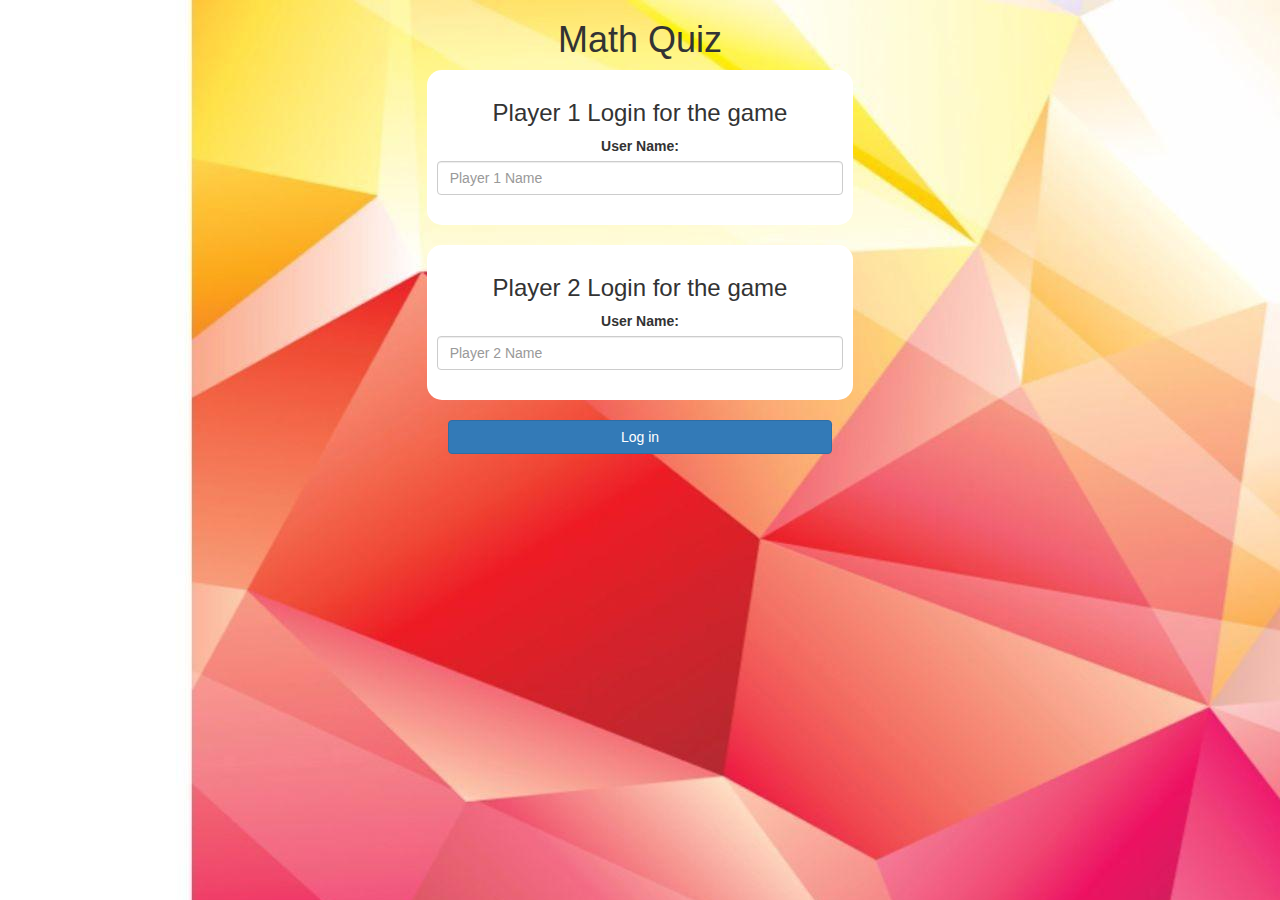
<file: index.html>
<!DOCTYPE html>
<html>
<head>
	<title>The Math Quiz Game!</title>

<meta name="viewport" content="width=device-width, initial-scale=1">
<link rel="stylesheet" href="https://maxcdn.bootstrapcdn.com/bootstrap/3.4.0/css/bootstrap.min.css">
<script src="https://ajax.googleapis.com/ajax/libs/jquery/3.4.1/jquery.min.js"></script>
<script src="https://maxcdn.bootstrapcdn.com/bootstrap/3.4.0/js/bootstrap.min.js"></script>

<link rel="stylesheet" type="text/css" href="game.css">

<script src="game_login.js"></script>
</head>
<body background="bg image.jpg"> 
	
	<center>
		<h1>Math Quiz</h1>
	
		<div class="col-lg-4 col-sm-8 col-xs-11 login_div1">
			<h3 >Player 1 Login for the game</h3>
			<label >User Name:</label>
			 <input type="text" id="player1_name_input" class="form-control" placeholder="Player 1 Name">
			 <br>
		</div>
	<br>
		<div class="col-lg-4 col-sm-8 col-xs-11 login_div2">
			<h3 >Player 2 Login for the game</h3>
			  <label >User Name:</label>
			 <input type="text" id="player2_name_input" class="form-control" placeholder="Player 2 Name">
			<br>
		</div>
		<br>
			<button style="width:30%" class="btn btn-primary" onclick="addUser()">Log in</button>
	</center>
</body>
</html>
</file>
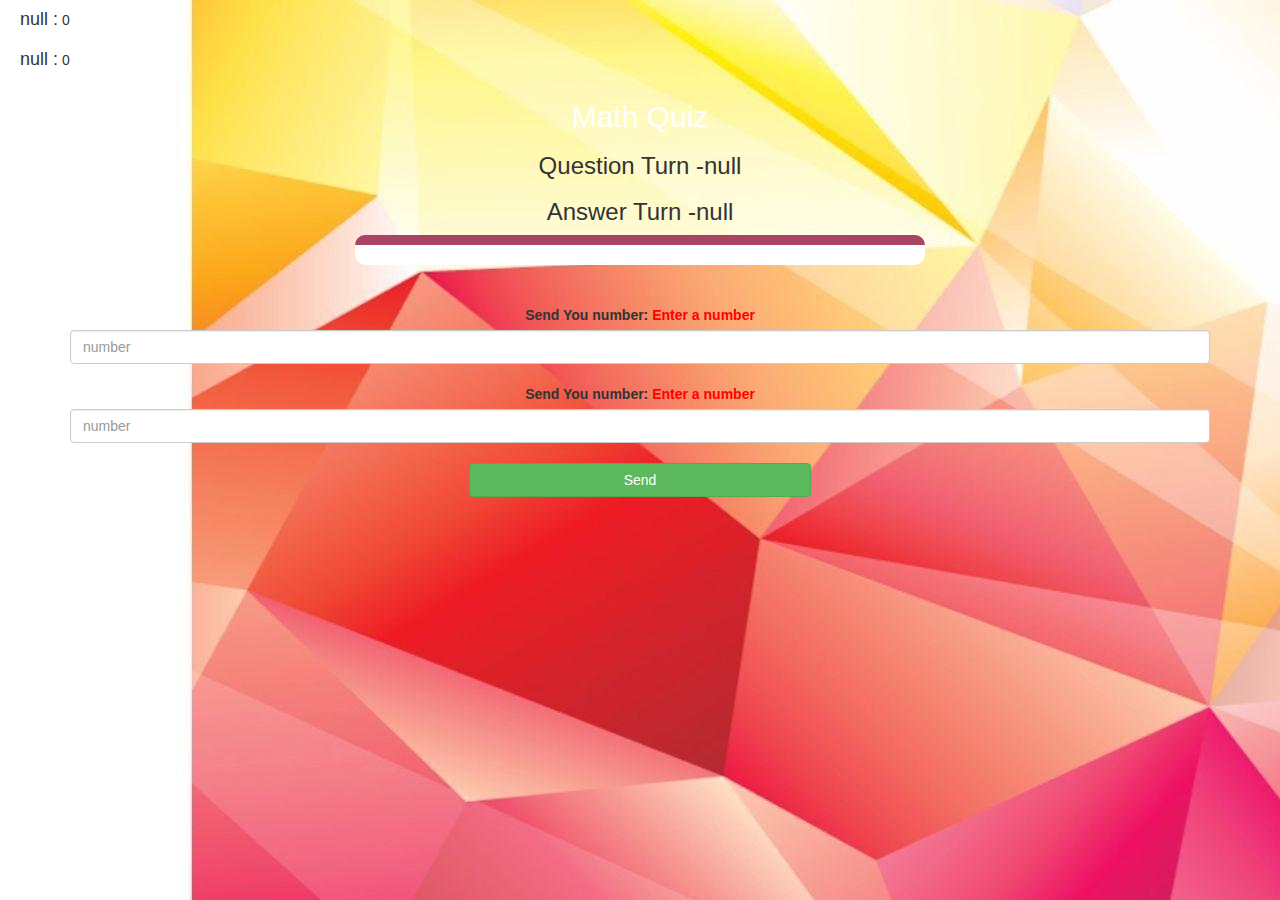
<file: game_page.html>
<!DOCTYPE html>
<html>
<head>
	<title>Guess The Word</title>

<meta name="viewport" content="width=device-width, initial-scale=1">
<link rel="stylesheet" href="https://maxcdn.bootstrapcdn.com/bootstrap/3.4.0/css/bootstrap.min.css">
<script src="https://ajax.googleapis.com/ajax/libs/jquery/3.4.1/jquery.min.js"></script>
<script src="https://maxcdn.bootstrapcdn.com/bootstrap/3.4.0/js/bootstrap.min.js"></script>

<link rel="stylesheet" type="text/css" href="game.css">
</head>
<body background="bg image.jpg">
<h4 id="player1_name"></h4> <span id="player1_score"></span> <br>
<h4 id="player2_name"></h4> <span id="player2_score"></span>
<div class="container">
	<center>
		<h2 style="color: white;">Math Quiz</h2>
			<h3 id="player_question"></h3> 
			<h3 id="player_answer"></h3> 
			<div id="output" class="col-lg-6"></div>
			

		<br>
		<br>

		<label>Send You number: <b style="color: red">Enter a number </b></label>
		<input type="text" id="number1" class="form-control" placeholder="number">
		<br>
		<label>Send You number: <b style="color: red">Enter a number </b></label>
		<input type="text" id="number2" class="form-control" placeholder="number">
		<br>
		<button onclick="send()" class="btn btn-success" style="width:30%;">Send</button>
	</center>
</div>

<script src="game_page.js"></script>
</body>
</html>
</file>
<file: game.css>
body
{
	background-size:"cover";
}

	.login_div1 , .login_div2
	{
		background: white;
		padding: 10px;
		float: none;
		border-radius: 15px;
	}


#player1_name , #player2_name
{
	display: inline-block;
	margin-left: 20px;
}
#word
{
	width: 60%;
}
#word_display
{
	letter-spacing: 5px;
}
#output
{
background: white;
border-radius: 10px;
border-top: 10px solid #AA4465;
padding: 10px;
float: none;
text-align: left;
}
</file>
